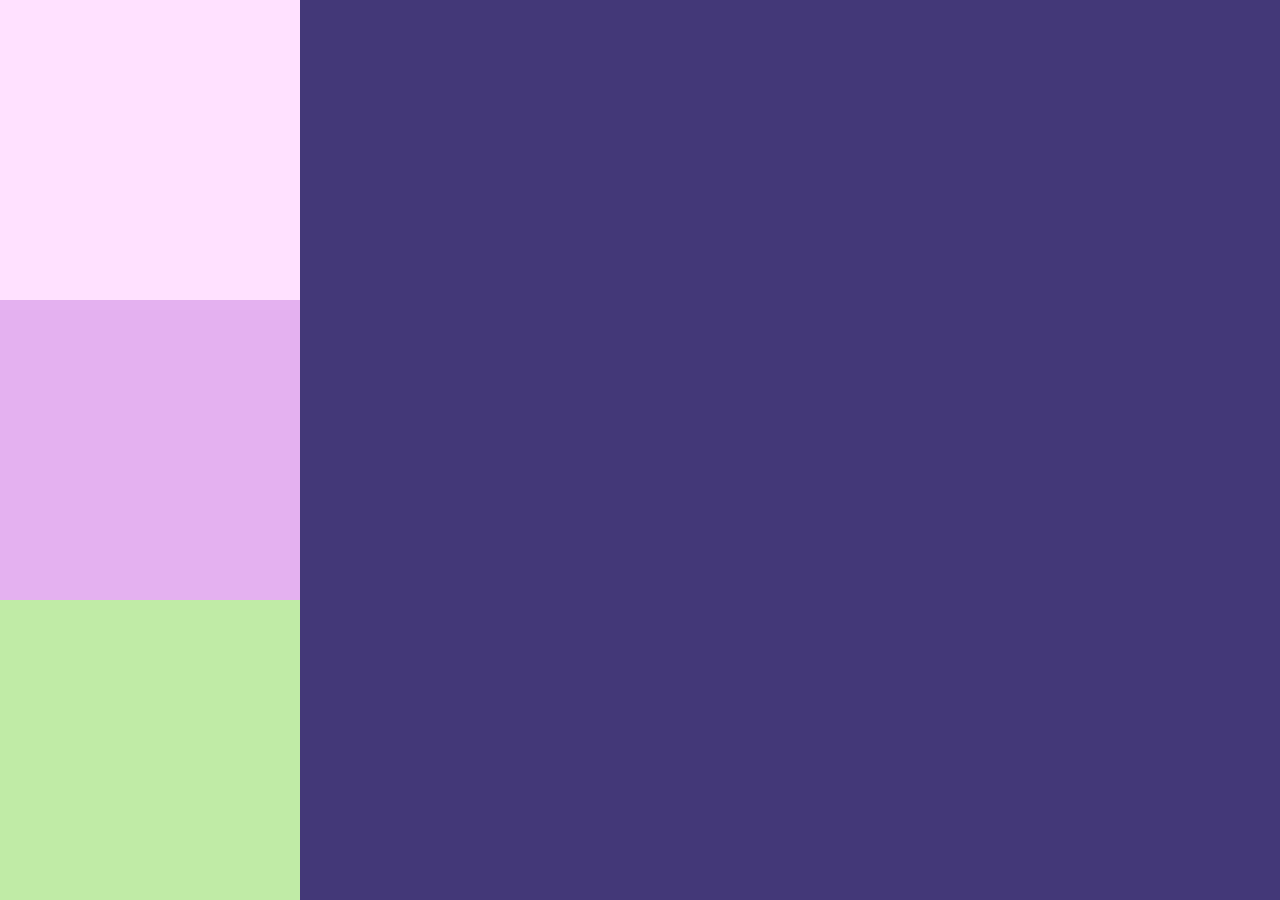
<file: gsap1/index.html>
<!DOCTYPE html>
<html lang="en">
<head>
    <meta charset="UTF-8">
    <meta name="viewport" content="width=device-width, initial-scale=1.0">
    <link rel="stylesheet" href="style.css">
    <title>Document</title>
</head>
<body>
    <!-- <div class="container">
        <div class="box1"></div>
        <h1 class="Stagger1">Welcome To</h1>
        <h2 class="Stagger2">Our Website</h2>
        <div class="box2"></div>
    </div> -->

     <div class="box1"></div>
     <div class="box2"></div>
     <div class="box3"></div>
    

    <script src="https://cdnjs.cloudflare.com/ajax/libs/gsap/3.12.5/gsap.min.js" integrity="sha512-7eHRwcbYkK4d9g/6tD/mhkf++eoTHwpNM9woBxtPUBWm67zeAfFC+HrdoE2GanKeocly/VxeLvIqwvCdk7qScg==" crossorigin="anonymous" referrerpolicy="no-referrer"></script>
    <script src="script.js"></script>
</body>
</html>
</file>
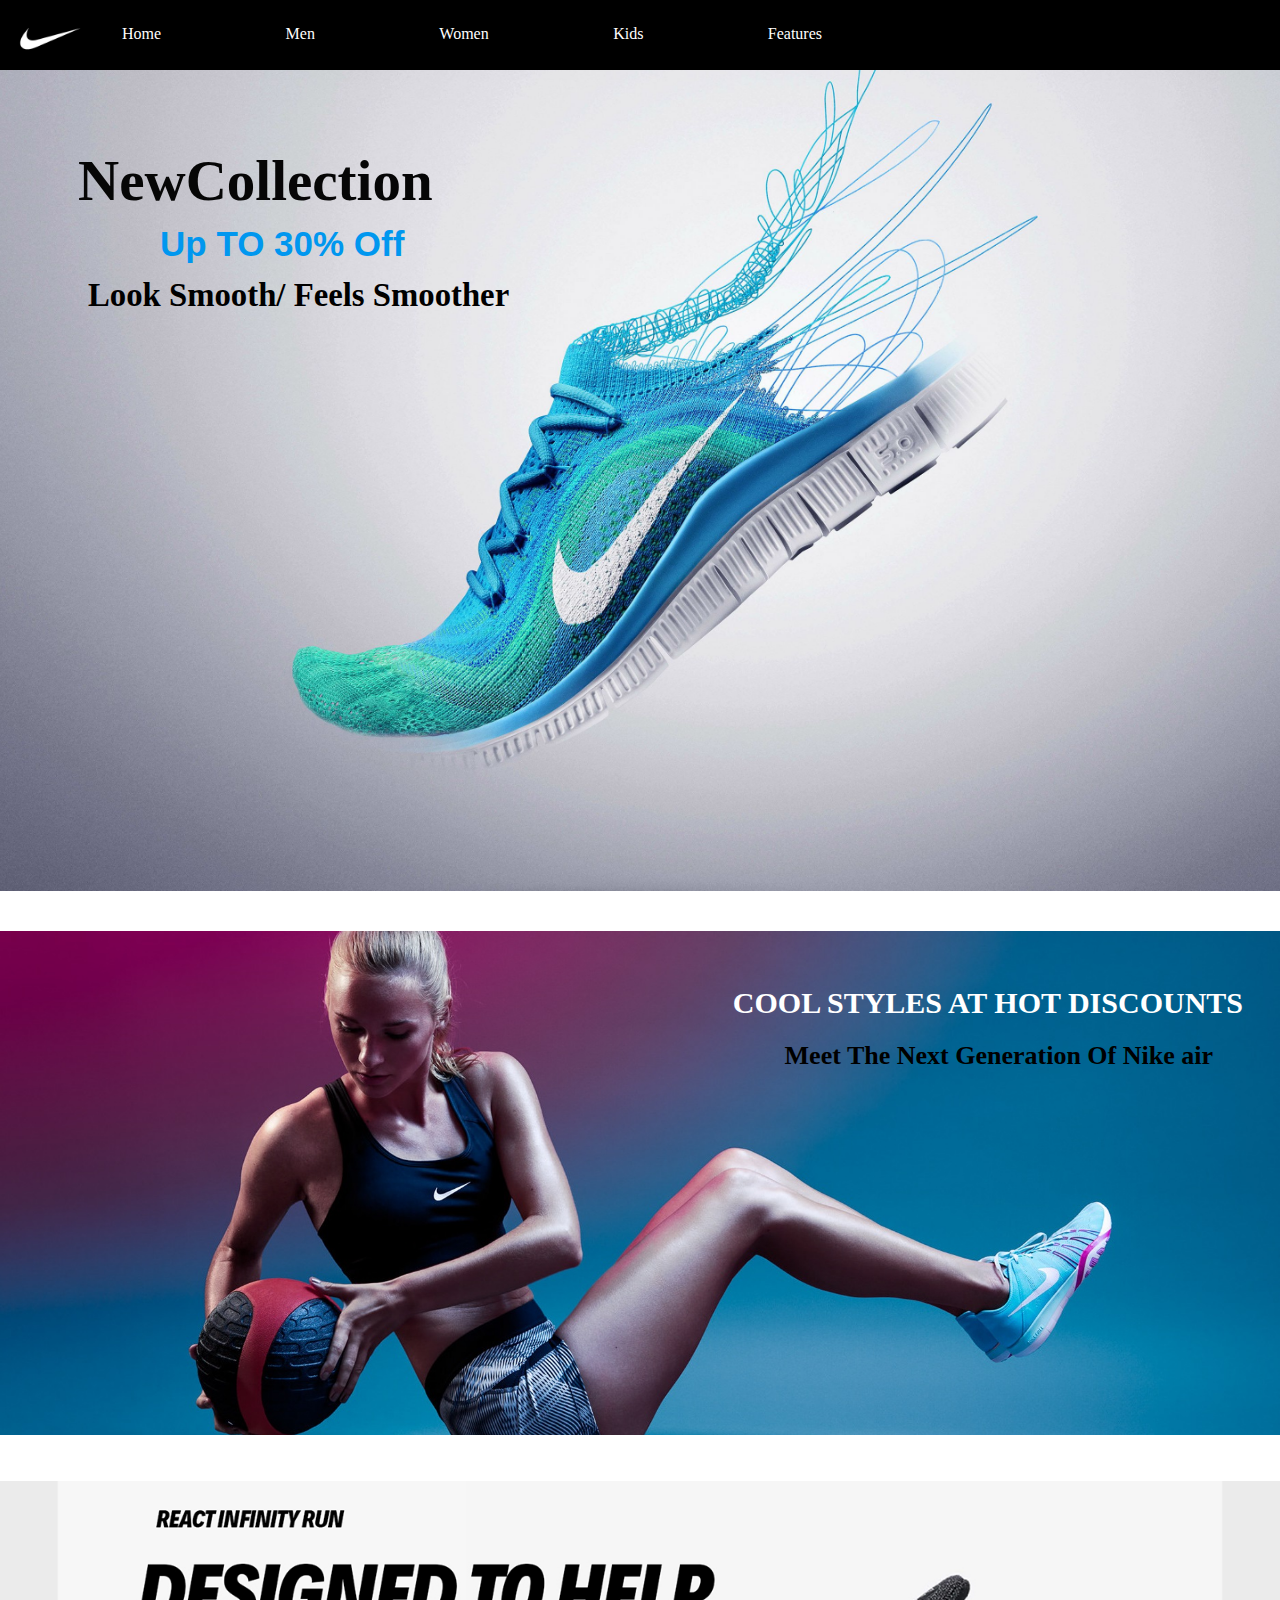
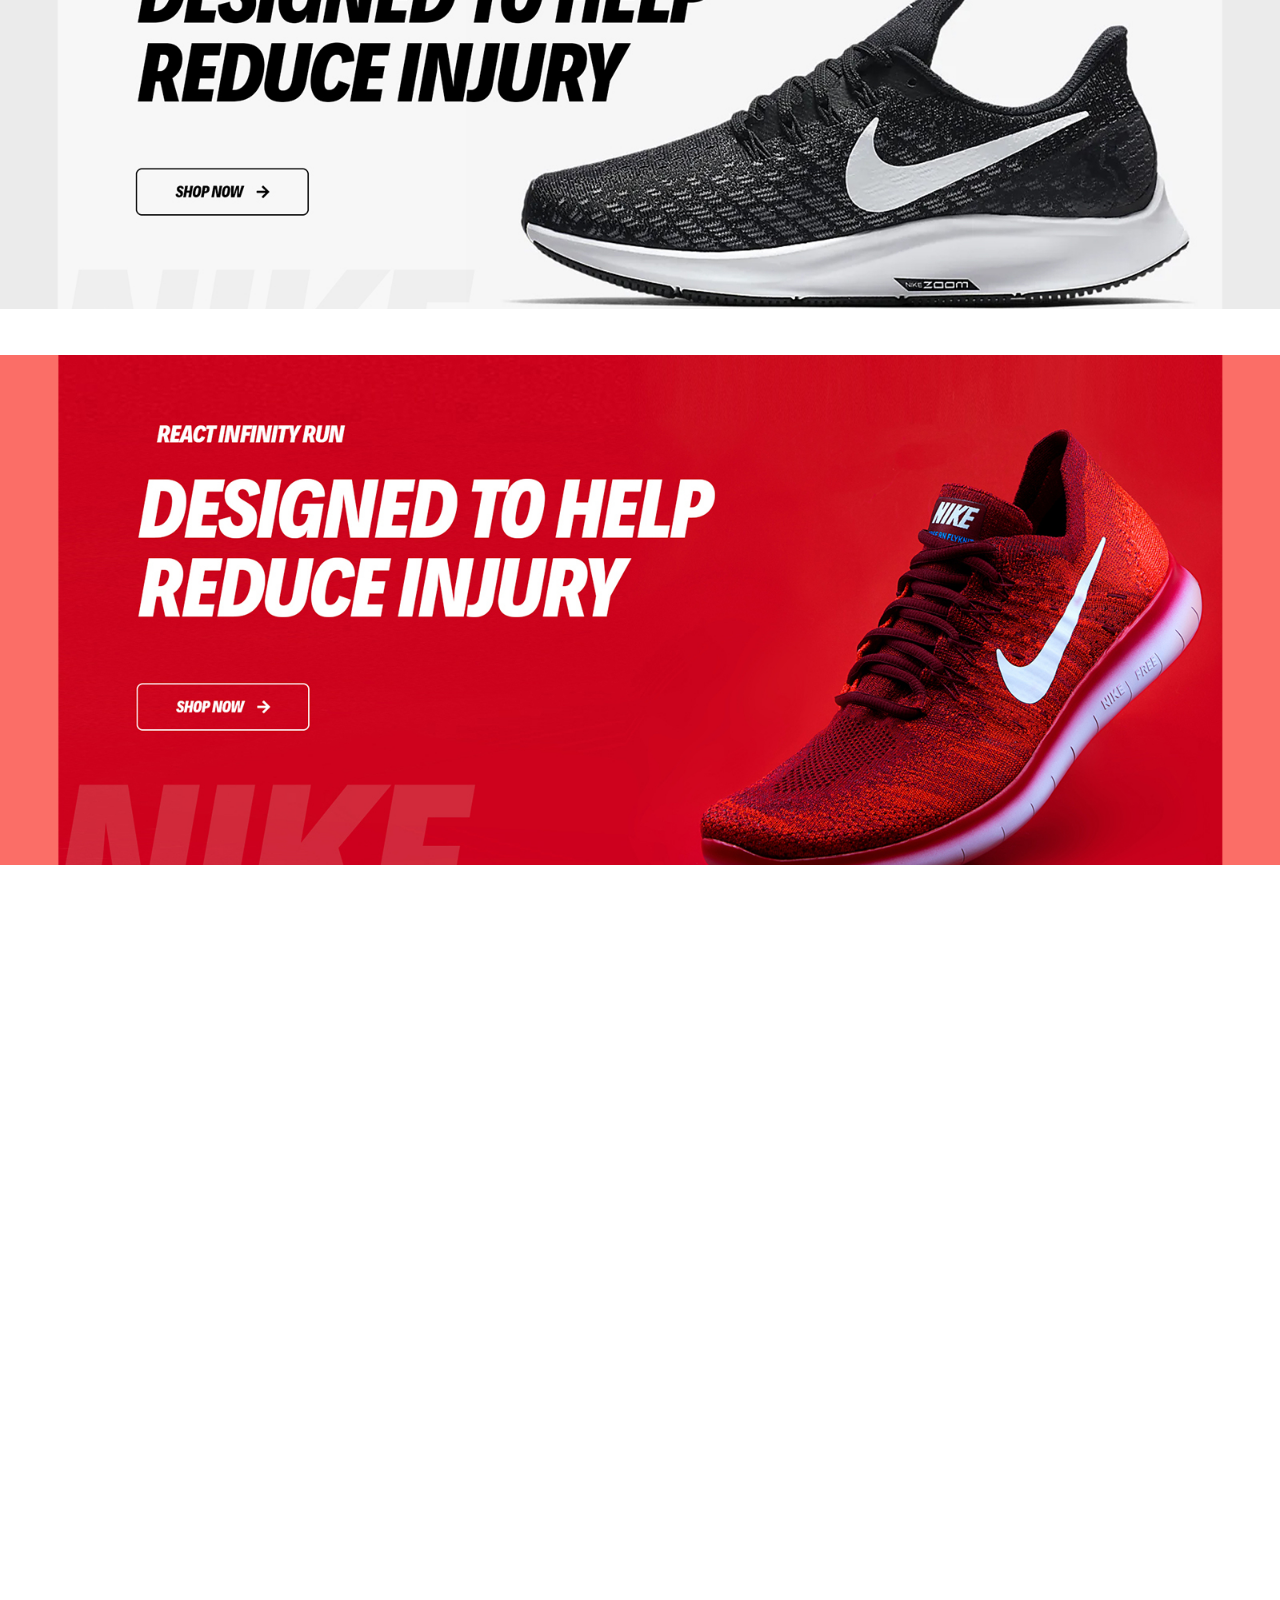
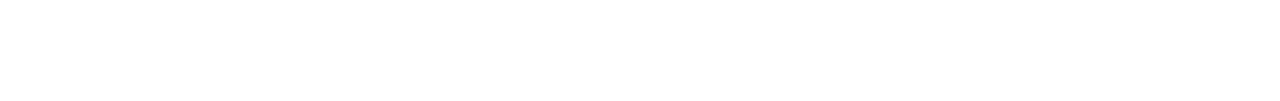
<file: practice1/p1/index.html>
<!DOCTYPE html>
<html lang="english">

<head>
  <title>basic</title>
  <meta charset="UFT-8">
  <meta name="viewport" content="width=device-width initial-scale=1.0">
  <meta name="author" content="prathamesh">
  <link rel="stylesheet" href="style.css">
  <link rel="stylesheet" href="https://cdnjs.cloudflare.com/ajax/libs/font-awesome/6.5.2/css/all.min.css" integrity="sha512-SnH5WK+bZxgPHs44uWIX+LLJAJ9/2PkPKZ5QiAj6Ta86w+fsb2TkcmfRyVX3pBnMFcV7oQPJkl9QevSCWr3W6A==" crossorigin="anonymous" referrerpolicy="no-referrer" />
</head>

<body>
  <div class="navbar">

    <a href="#" class="nav-nikelogo">
    </a>

    <div class="nav-names-width">
      <div class="nav-home">
        <a href="#" class="nav-color">Home</a>
      </div>
      <div class="nav-men">
        <a href="#" class="nav-color">Men</a>
      </div>
      <div class="nav-women">
        <a href="#" class="nav-color">Women</a>
      </div>
      <div class="nav-Kids">
        <a href="#" class="nav-color">Kids</a>
      </div>
      <div class="nav-Features">
        <a href="#" class="nav-color">Features</a>
      </div>
    </div>


</div>

  <div class="main-page">
    <div class="back-img">
    
      <div class="newcollection">
        <h1 class="new-coll">NewCollection</h1>
      </div>
      <div class="offer">
        <h2> Up TO 30% Off</h2>
      </div>
      <div class="look-s">
        <h3> Look Smooth/ Feels Smoother</h3>
      </div>
    
  

    </div>
 


 
      <div class="shop-air-main-1 ">
           <div class="back-shop-img1 ">
            <h1>COOL STYLES AT HOT DISCOUNTS</h1>
            <h2>Meet The Next Generation Of Nike air</h2>
           </div>
      </div>

        
      <div class="shop-air-main-2 ">
          <div class="back-shop-img2 ">
          </div>
      </div>



         
      <div class="shop-air-main-3 ">
        <div class="back-shop-img3 ">
        </div>
      </div>

      





     


    </div>
  </div>

</body>

</html>
</file>
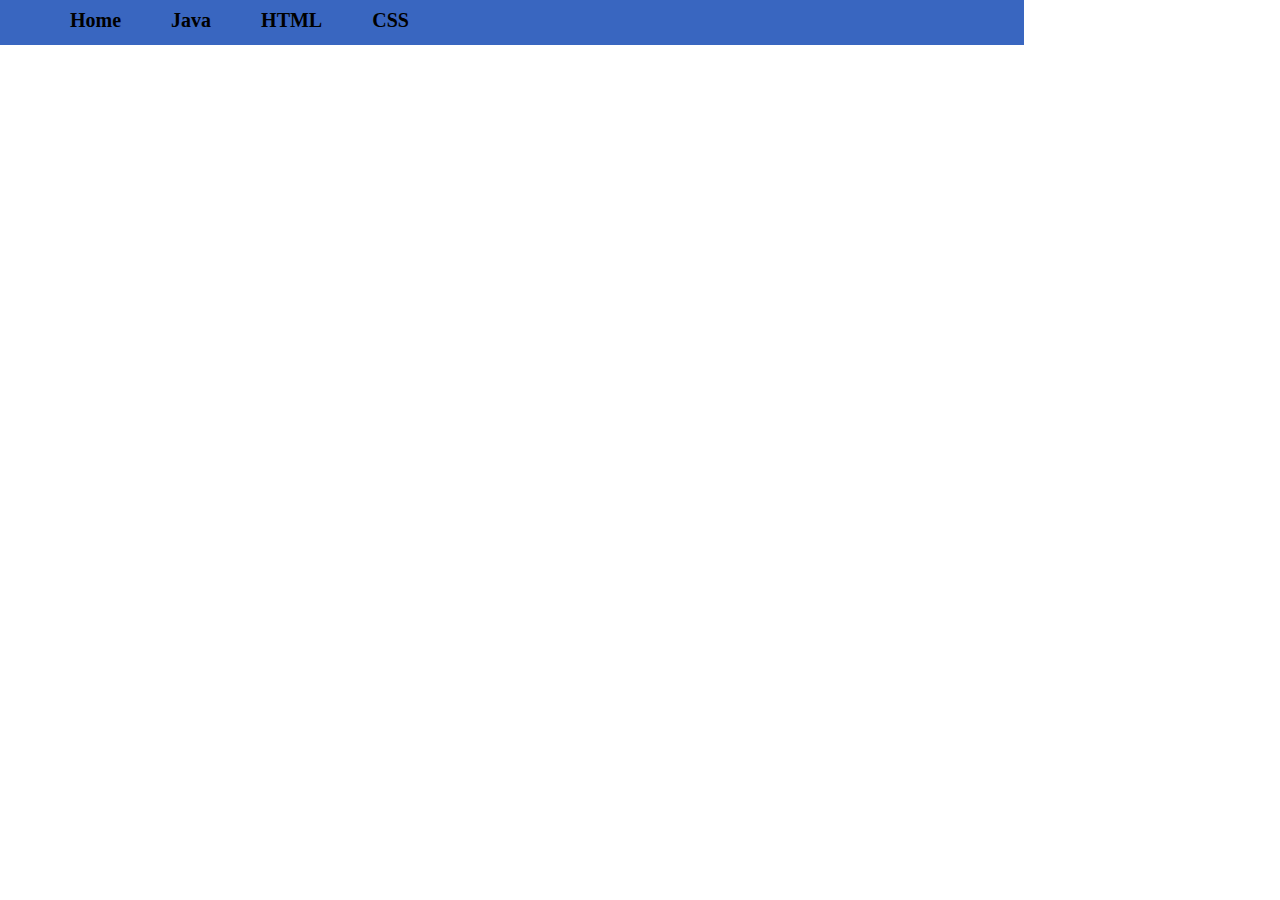
<file: javascript/practice.html>
<!DOCTYPE html>
<html> 
  <head>
    <link rel="stylesheet" href="style.css">
  </head>  
    <body>
        <div class="navbar">
            <div class="items">
                <p>Home</p>
                <p>Java</p>
                <p>HTML</p>
                <p>CSS</p>
            </div>
        </div>
    </body>
 
</html>
</file>
<file: gsap1/style.css>
*{
    margin: 0;
    padding: 0;
    box-sizing: border-box;
}

html,
body{
    height: 100vh;
    width: 100%;
}

body{
    background-color: #433878;
}



/* .container{
   display: flex;
   height: 600px;
   width: 100%;
   background-color: lightcyan; 
   align-items: center;
   justify-content: space-evenly;
}

.box1{
    height: 270px;
    width: 270px;
    background-color: aqua;
}


.box2{
    height: 270px;
    width: 270px;
    background-color: rgb(99, 0, 114);
}

.Stagger1{
    color: pink;
    font-size: 50px;
}
.Stagger2{
    color: yellow;
    font-size: 50px;
}
 */







 .box1{
    height: 300px;
    width: 300px;
    background-color: #FFE1FF;
}
.box2{
    height: 300px;
    width: 300px;
    background-color: #E4B1F0;
}
.box3{
    height: 300px;
    width: 300px;
    background-color: #C0EBA6;
}
</file>
<file: practice1/p1/style.css>
*{
    box-sizing: border-box;
    margin: 0%;
}

.navbar{
    background-color: rgb(0, 0, 0);
    display: flex;
    height: 70px;
    width: 100%;
    position: fixed;
    
 
    
}

.nav-names-width{
    margin: 10px 0px 0px 22px;
    width: 700px;
    display: flex;
    justify-content:space-between;
   
 
    
    
}

.nav-nikelogo{
    height: 53px;
    width: 100px;
    margin-top: 10px;
    background-image: url("nike1.jpg");
    background-position: center;
    background-size: cover;
    
    }

.nav-color{
    color: rgb(255, 254, 254);
    display: flex;
    justify-content: space-between;
    margin-top: 15px;
    text-decoration: none;
    

}
div a:hover{
   color: rgb(52 241 229);
}


.main-page{
    height: 3301px;
    background-color: rgb(255, 255, 255);
 
}



.back-img{
    height: 99vh;
    background-image: url("nikebackgroundimage.jpg");
    background-size: cover;
    background-position: center;
  
}


.new-coll{
    font-size: 57px;
    color: rgb(6, 6, 6);
    padding-top: 148px;
    margin: 0px 0px 0px 78px;
}

.offer h2{
    font-size: 35px;
    color: #0097ef;
    font-family:'Lucida Sans', 'Lucida Sans Regular', 'Lucida Grande', 'Lucida Sans Unicode', Geneva, Verdana, sans-serif;
    margin: 11px 0px 0px 160px;
}

.look-s{
    color: rgb(0, 0, 0);
    font-size: 28px;
    margin: 13px 0px 0px 88px;
}









.shop-air-main-1{
    margin-top: 40px;
    width: 100%;
    height: 510px;
}



.back-shop-img1{
    height: 504px;
    width: 100%;
    background-image: url(back-img2.jpg);
    background-position: center;
    background-size: cover;
    cursor: pointer;
    
}

.back-shop-img1 h1{
    color: white;
    font-size: 30px;
    text-align: right;
    padding: 55px 37px 0px 0px;
}

.back-shop-img1 h2{
    color: rgb(0, 0, 0);
    font-size: 26px;
    text-align: right;
    padding: 21px 67px 0px 0px;
}










.shop-air-main-2{
    margin-top: 40px;
    width: 100%;
    height: 434px;
}



.back-shop-img2{
    height: 428px;
    width: 100%;
    background-image: url(back-img3.jpg);
    background-position: center;
    background-size: cover;
    cursor: pointer;
    
}











.shop-air-main-3{
    margin-top: 40px;
    width: 100%;
    height: 520px;
}

.back-shop-img3{
    height: 510px;
    width: 100%;
    background-image: url(back-img4.jpg);
    background-position: center;
    background-size: cover;
    cursor: pointer;
    
}
</file>
<file: javascript/style.css>
*{
    margin: 0px;
    padding: 0px;
}
.navbar{
    height:45px;
    width:80%;
    background-color: rgb(57, 102, 192);
  
    
}
.items{
    height:40px;
    width:70% ;
    display:flex;
    align-items: center;
    margin-left: 20px;
    
}
.items p{
    margin-left: 50px;
    font-weight: 600;
    font-size: 20px;
}
</file>
